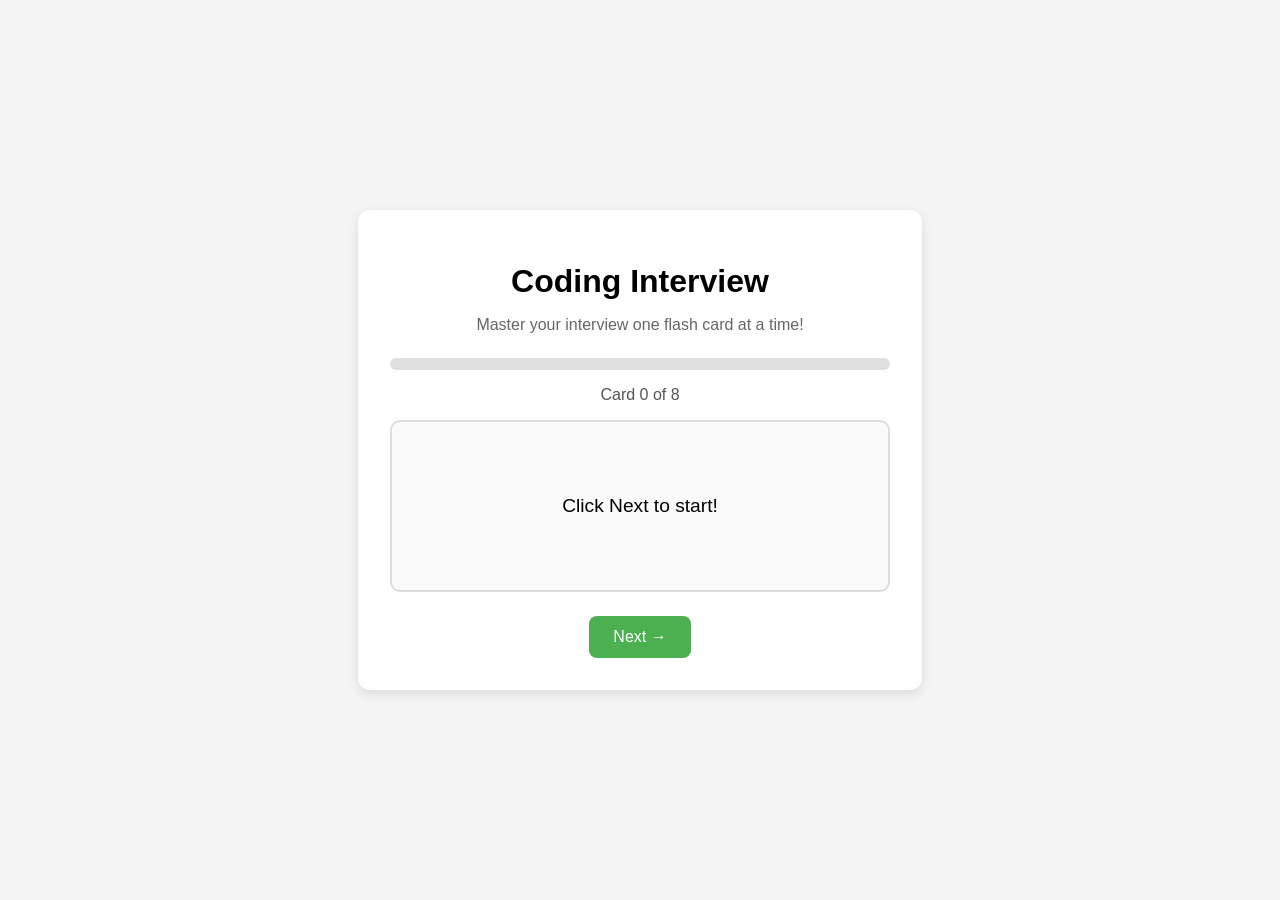
<file: Projects/Lesson-10-Flash_Card_Project/index.html>
<!DOCTYPE html>
<html lang="en">
<head>
    <meta charset="UTF-8">
    <meta name="viewport" content="width=device-width, initial-scale=1.0">
    <title>Coding Interview Flashcards</title>
    <link rel="stylesheet" href="style.css">
</head>

<body>

    <div class="app">

        <!-- Header -->
        <h1>Coding Interview</h1>
        <p class="subtitle">Master your interview one flash card at a time!</p>

        <!-- Progress bar -->
        <div class="progress-bar">
            <div class="progress-fill"></div>
        </div>

        <!-- Card counter -->
        <p class="counter">Card 0 of 8</p>

        <!-- Flashcard -->
        <div class="card" id="cardDisplay">
            Click Next to start!
        </div>

        <!-- Button -->
        <button id="nextBtn">Next →</button>

    </div>

    <script src="script.js"></script>
</body>
</html>
</file>
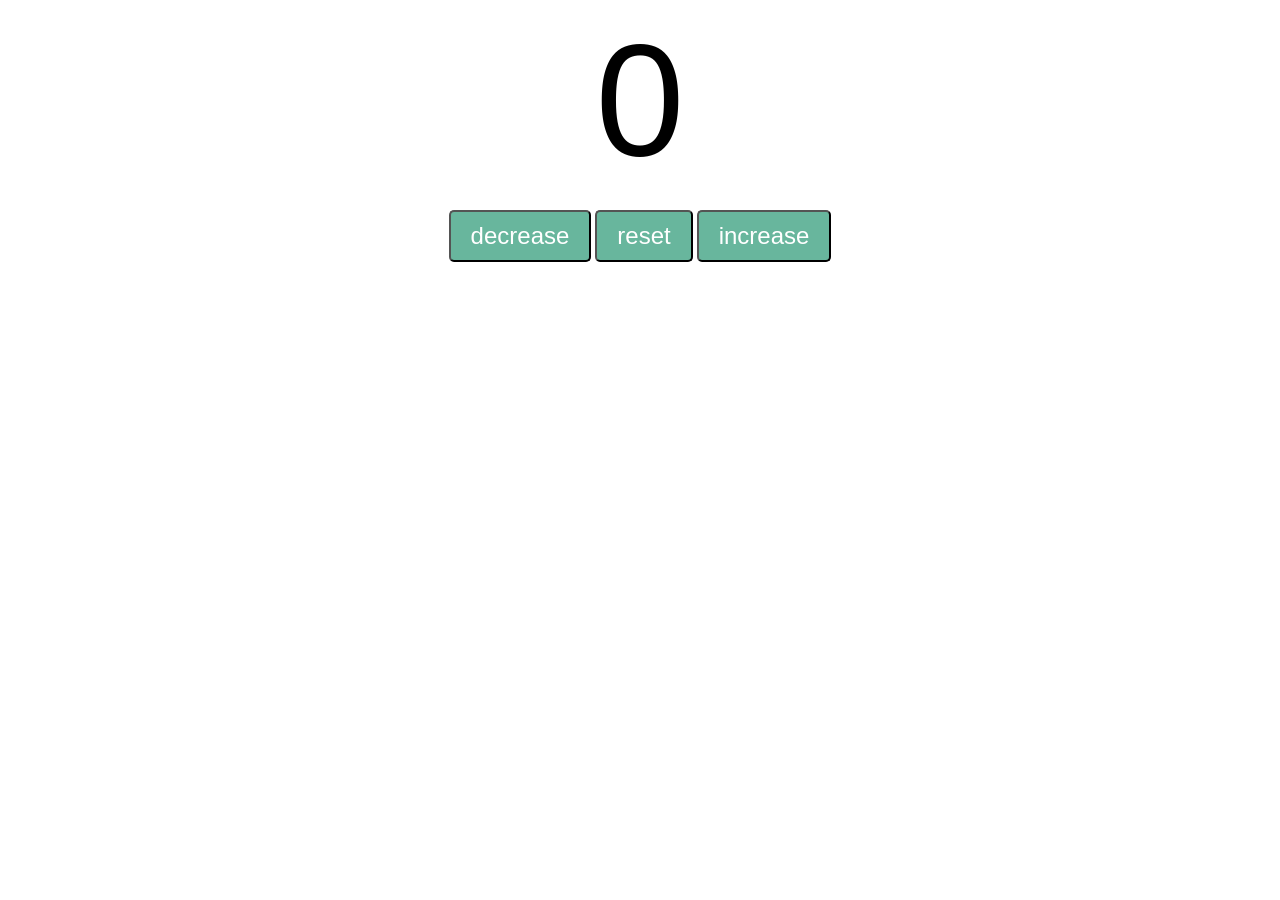
<file: javascript-bro-code-course/01-Fundamentals/counter-program/index.html>
<!DOCTYPE html>
<html lang="en">
<head>
    <meta charset="UTF-8">
    <meta name="viewport" content="width=device-width, initial-scale=1.0">
    <title>My Website</title>
    <link rel="stylesheet" href="style.css"/>
</head>
<body>
    <label id="countLabel">0</label><br/>
    <div id="btnContainer">
        <button id="decreaseBtn" class="buttons">decrease</button>
        <button id="resetBtn" class="buttons">reset</button>
        <button id="increaseBtn" class="buttons">increase</button>
    </div>

    <script src="script.js"></script>
</body>
</html>
</file>
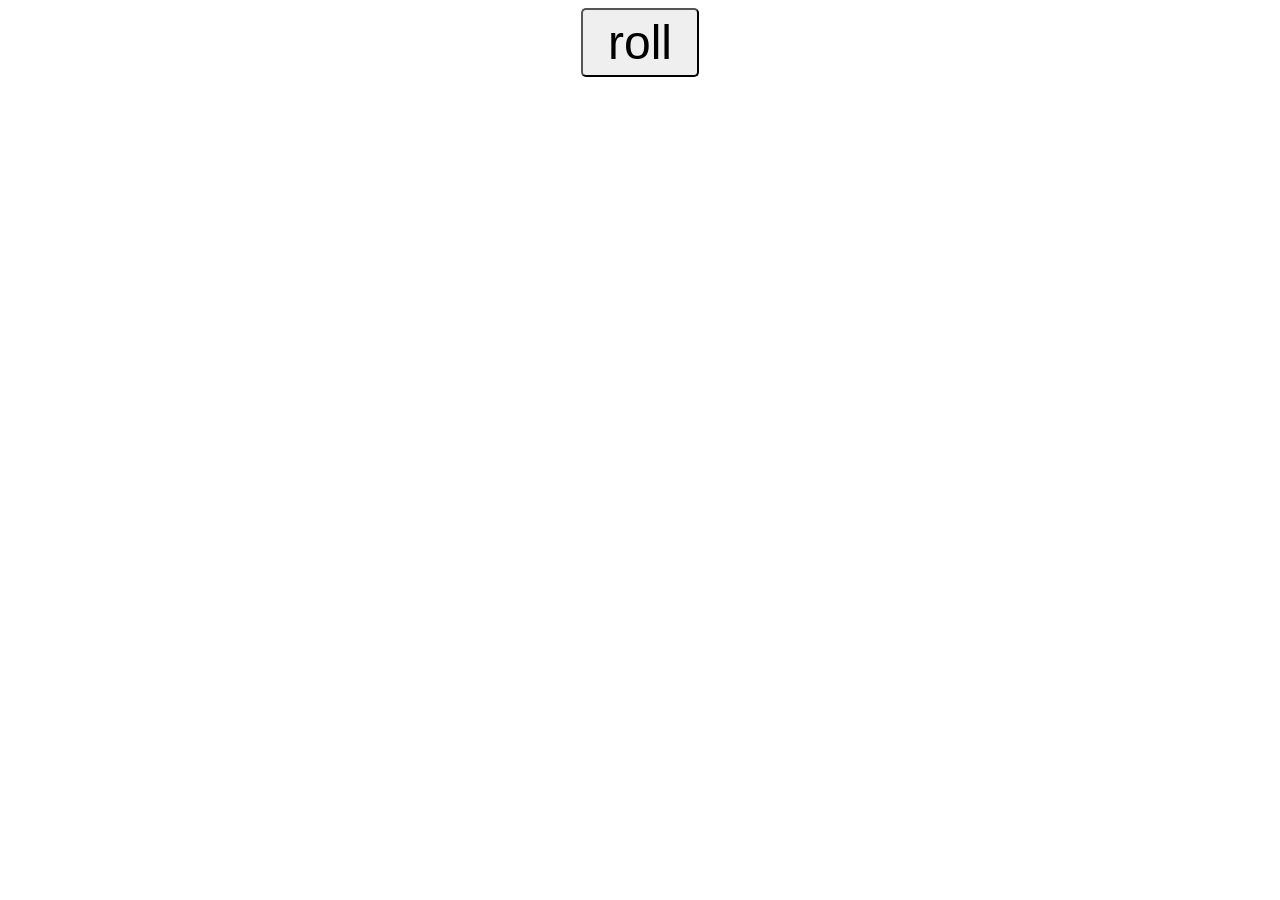
<file: javascript-bro-code-course/01-Fundamentals/random-number-generator/index.html>
<!DOCTYPE html>
<html lang="en">
<head>
    <meta charset="UTF-8">
    <meta name="viewport" content="width=device-width, initial-scale=1.0">
    <title>My Website</title>
    <link rel="stylesheet" href="style.css"/>
</head>
<body>
    <button id="myButton">roll</button><br/>
    <label id="label1" class="myLabels"></label><br/>
    <label id="label2" class="myLabels"></label><br/>
    <label id="label3" class="myLabels"></label><br/>

    <script src="script.js"></script>
</body>
</html>
</file>
<file: Projects/Lesson-10-Flash_Card_Project/style.css>
body {
    font-family: Arial, sans-serif;
    background-color: #f4f4f4;
    margin: 0;
    min-height: 100vh;

    display: flex;
    justify-content: center;
    align-items: center;
}

.app {
    background-color: white;
    padding: 2rem;
    border-radius: 12px;
    width: 500px;
    max-width: 90%;
    box-shadow: 0 4px 12px rgba(0, 0, 0, 0.1);
    text-align: center;
}

h1 {
    margin-bottom: 0.5rem;
}

.subtitle {
    color: #666;
    margin-bottom: 1.5rem;
}

/* Progress Bar */
.progress-bar {
    width: 100%;
    height: 12px;
    background-color: #e0e0e0;
    border-radius: 999px;
    overflow: hidden;
    margin-bottom: 1rem;
}

.progress-fill {
    width: 0%;
    height: 100%;
    background-color: #4caf50;
    transition: width 0.3s ease;
}

/* Counter */
.counter {
    color: #555;
    margin-bottom: 1rem;
}

/* Flashcard */
.card {
    min-height: 120px;
    border: 2px solid #ddd;
    border-radius: 10px;
    padding: 1.5rem;
    font-size: 1.2rem;
    display: flex;
    justify-content: center;
    align-items: center;
    margin-bottom: 1.5rem;
    background-color: #fafafa;
}

/* Button */
button {
    background-color: #4caf50;
    color: white;
    border: none;
    padding: 0.75rem 1.5rem;
    border-radius: 8px;
    cursor: pointer;
    font-size: 1rem;
}

button:hover {
    opacity: 0.9;
}
</file>
<file: javascript-bro-code-course/01-Fundamentals/counter-program/style.css>
#countLabel{
    display: block;
    text-align: center;
    font-size: 10em;
    font-family: Helvetica;
}

#btnContainer{
    text-align: center;

}

.buttons{
    padding: 10px 20px;
    font-size: 1.5em;
    color: white;
    background-color: rgb(104, 182, 157);
    border-radius: 5px;
    cursor: pointer;
    transition: background-color 0.25s;
}

.buttons:hover{
    background-color: rgb(10, 145, 100);
}
</file>
<file: javascript-bro-code-course/01-Fundamentals/random-number-generator/style.css>
body{
    font-family: Verdana;
    text-align: center;
}

#myButton{
    font-size: 3em;
    padding: 5px 25px;
    border-radius: 5px;
}

.myLabels{
    font-size: 3em;
}
</file>
